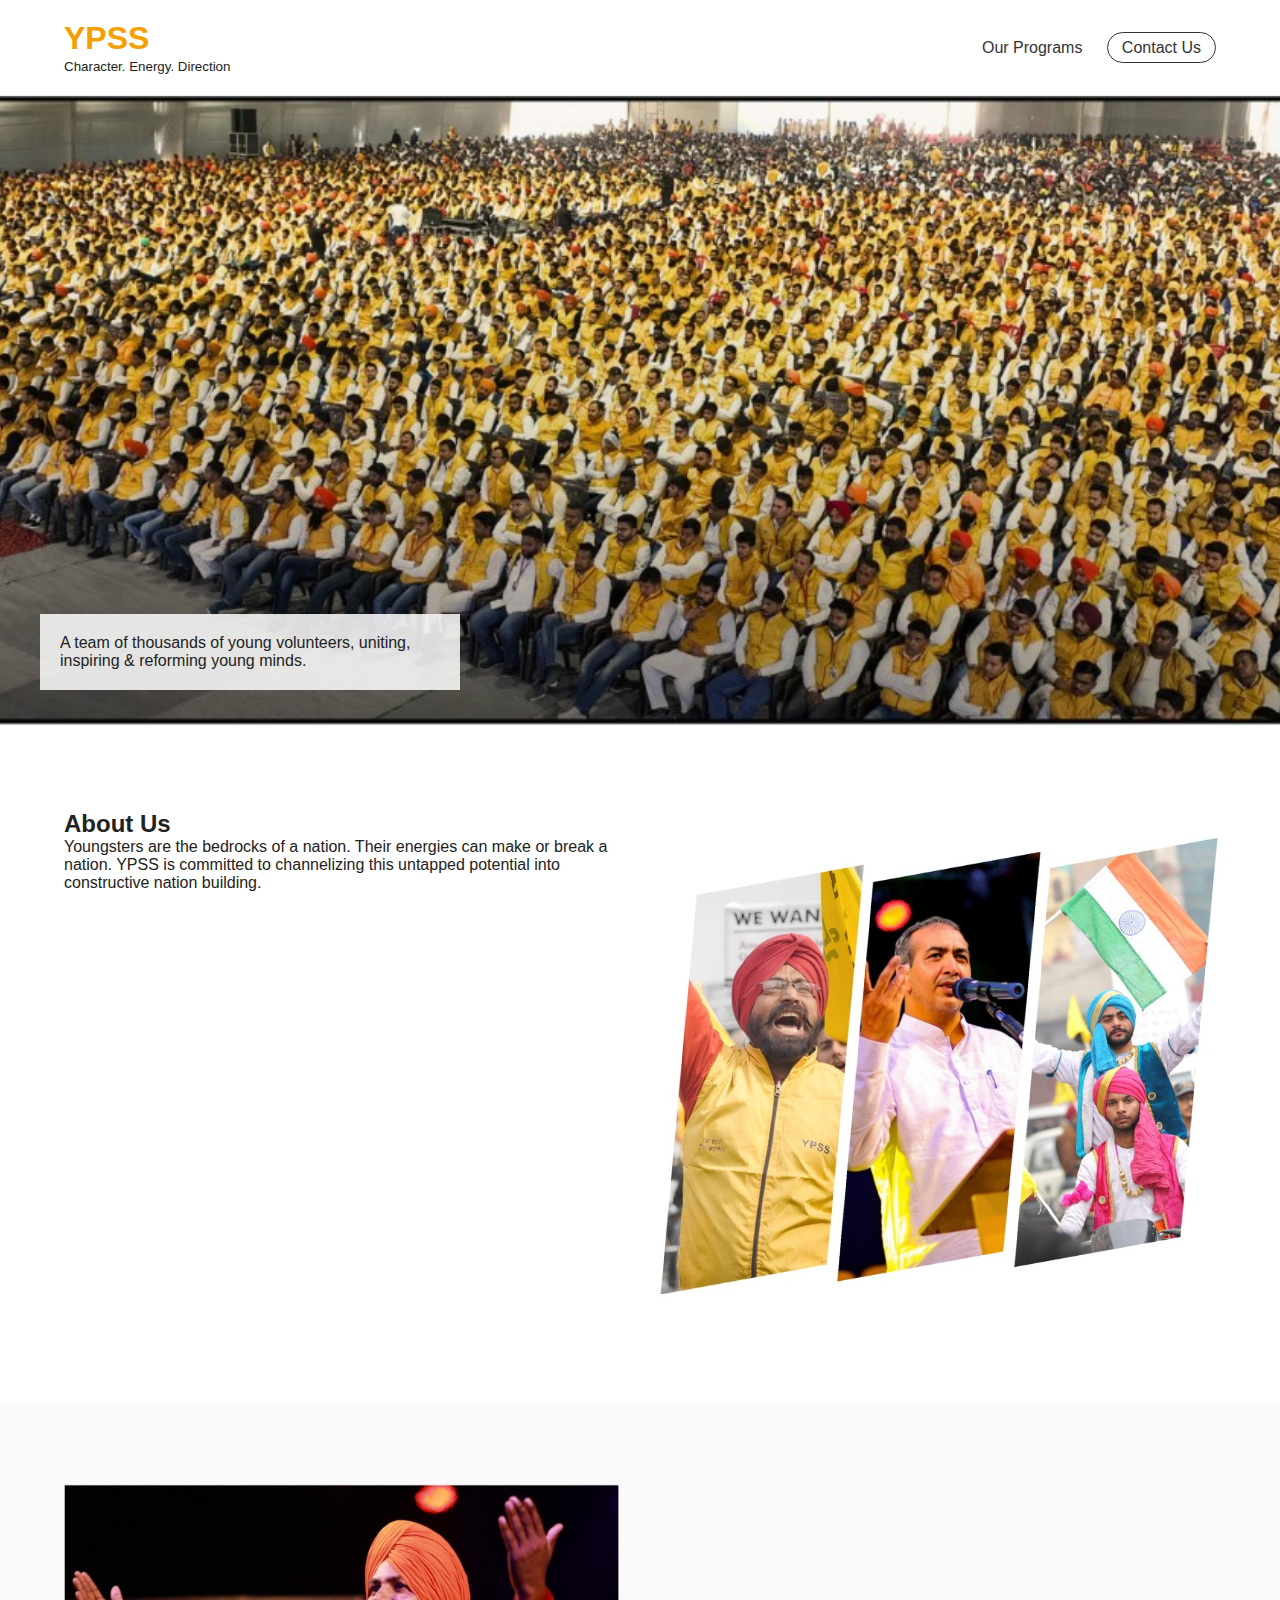
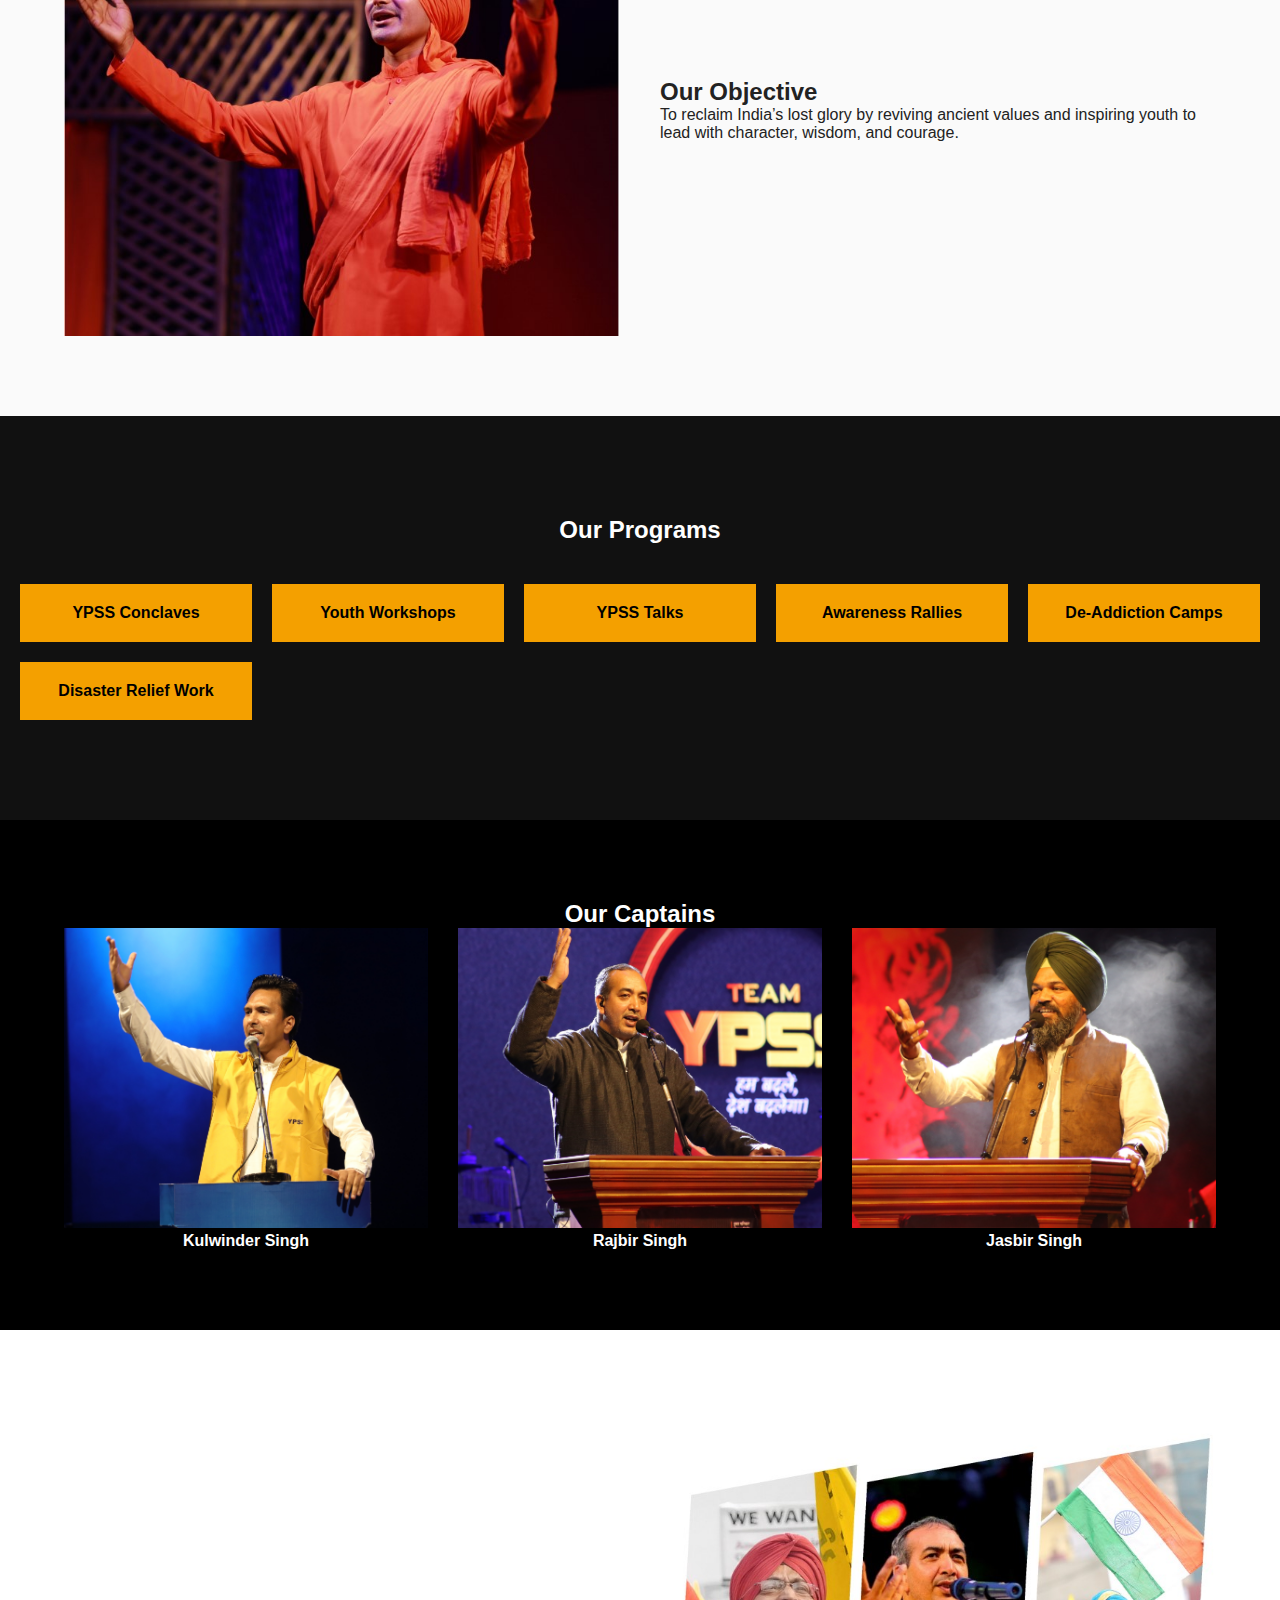
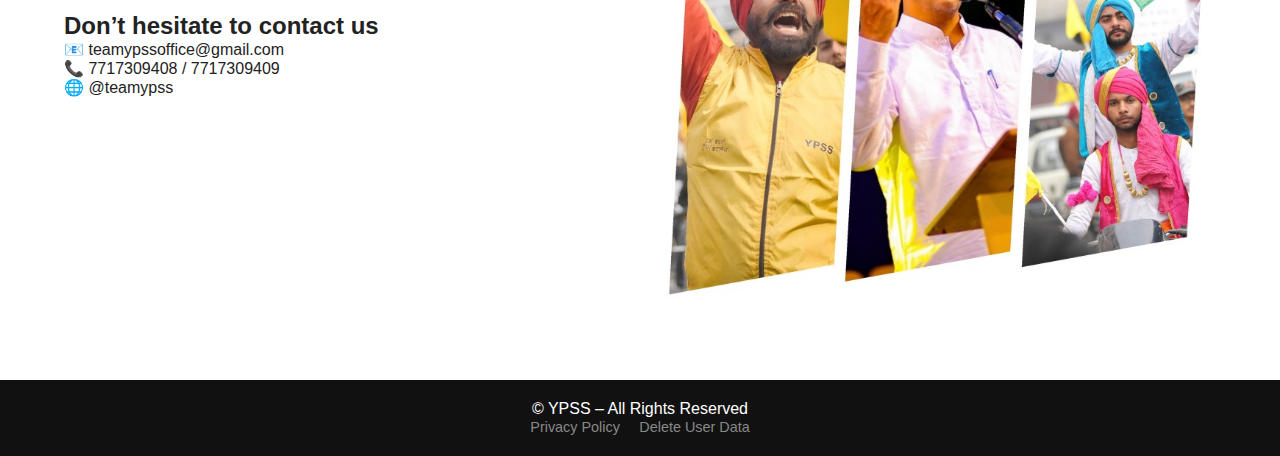
<file: index.html>
<!DOCTYPE html>
<html lang="en">
<head>
  <meta charset="UTF-8" />
  <title>YPSS – Youth Power Social Society</title>
  <meta name="viewport" content="width=device-width, initial-scale=1.0">
  <link rel="stylesheet" href="css/style.css">
</head>
<body>

<!-- HEADER -->
<header class="header">
  <div class="container nav">
    <div class="logo">
      <span class="logo-main">YPSS</span><br>
      <small>Character. Energy. Direction</small>
    </div>
    <nav>
      <a href="#programs">Our Programs</a>
      <a href="#contact" class="btn-outline">Contact Us</a>
    </nav>
  </div>
</header>

<!-- HERO -->
<section class="hero">
  <img src="images/hero.jpg" alt="YPSS Crowd">
  <div class="hero-text">
    <p>A team of thousands of young volunteers, uniting, inspiring & reforming young minds.</p>
  </div>
</section>

<!-- ABOUT -->
<section class="section">
  <div class="container about">
    <div class="about-text">
      <h2>About Us</h2>
      <p>
        Youngsters are the bedrocks of a nation. Their energies can make or break a nation.
        YPSS is committed to channelizing this untapped potential into constructive nation building.
      </p>
    </div>

    <div class="about-images">
      <img src="images/about1.jpg">
      
    </div>
  </div>
</section>

<!-- OBJECTIVE -->
<section class="section light">
  <div class="container split">
    <img src="images/about2.jpg" class="split-img">
    <div>
      <h2>Our Objective</h2>
      <p>
        To reclaim India’s lost glory by reviving ancient values and inspiring youth to lead with character,
        wisdom, and courage.
      </p>
    </div>
  </div>
</section>

<!-- PROGRAMS -->
<section class="programs" id="programs">
  <h2>Our Programs</h2>
  <div class="program-grid">
    <div class="program">YPSS Conclaves</div>
    <div class="program">Youth Workshops</div>
    <div class="program">YPSS Talks</div>
    <div class="program">Awareness Rallies</div>
    <div class="program">De-Addiction Camps</div>
    <div class="program">Disaster Relief Work</div>
  </div>
</section>

<!-- CAPTAINS -->
<section class="section dark">
  <h2 class="center">Our Captains</h2>
  <div class="container captains">
    <div class="captain">
      <img src="images/kulwinder.jpeg">
      <h4>Kulwinder Singh</h4>
    </div>
    <div class="captain">
      <img src="images/rajbir.jpeg">
      <h4>Rajbir Singh</h4>
    </div>
    <div class="captain">
      <img src="images/jasbir.jpeg">
      <h4>Jasbir Singh</h4>
    </div>
  </div>
</section>

<!-- CONTACT -->
<section class="section" id="contact">
  <div class="container contact">
    <div>
      <h2>Don’t hesitate to contact us</h2>
      <p>📧 teamypssoffice@gmail.com</p>
      <p>📞 7717309408 / 7717309409</p>
      <p>🌐 @teamypss</p>
    </div>
    <img src="images/about1.jpg" class="contact-img">
  </div>
</section>

<footer class="footer">
  <p>© YPSS – All Rights Reserved</p>
  <p>
    <a href="privacy-policy.html" style="color: #888; text-decoration: none; font-size: 0.9em; margin-right: 15px;">Privacy Policy</a>
    <a href="delete-user-policy.html" style="color: #888; text-decoration: none; font-size: 0.9em;">Delete User Data</a>
  </p>
</footer>

</body>
</html>
</file>
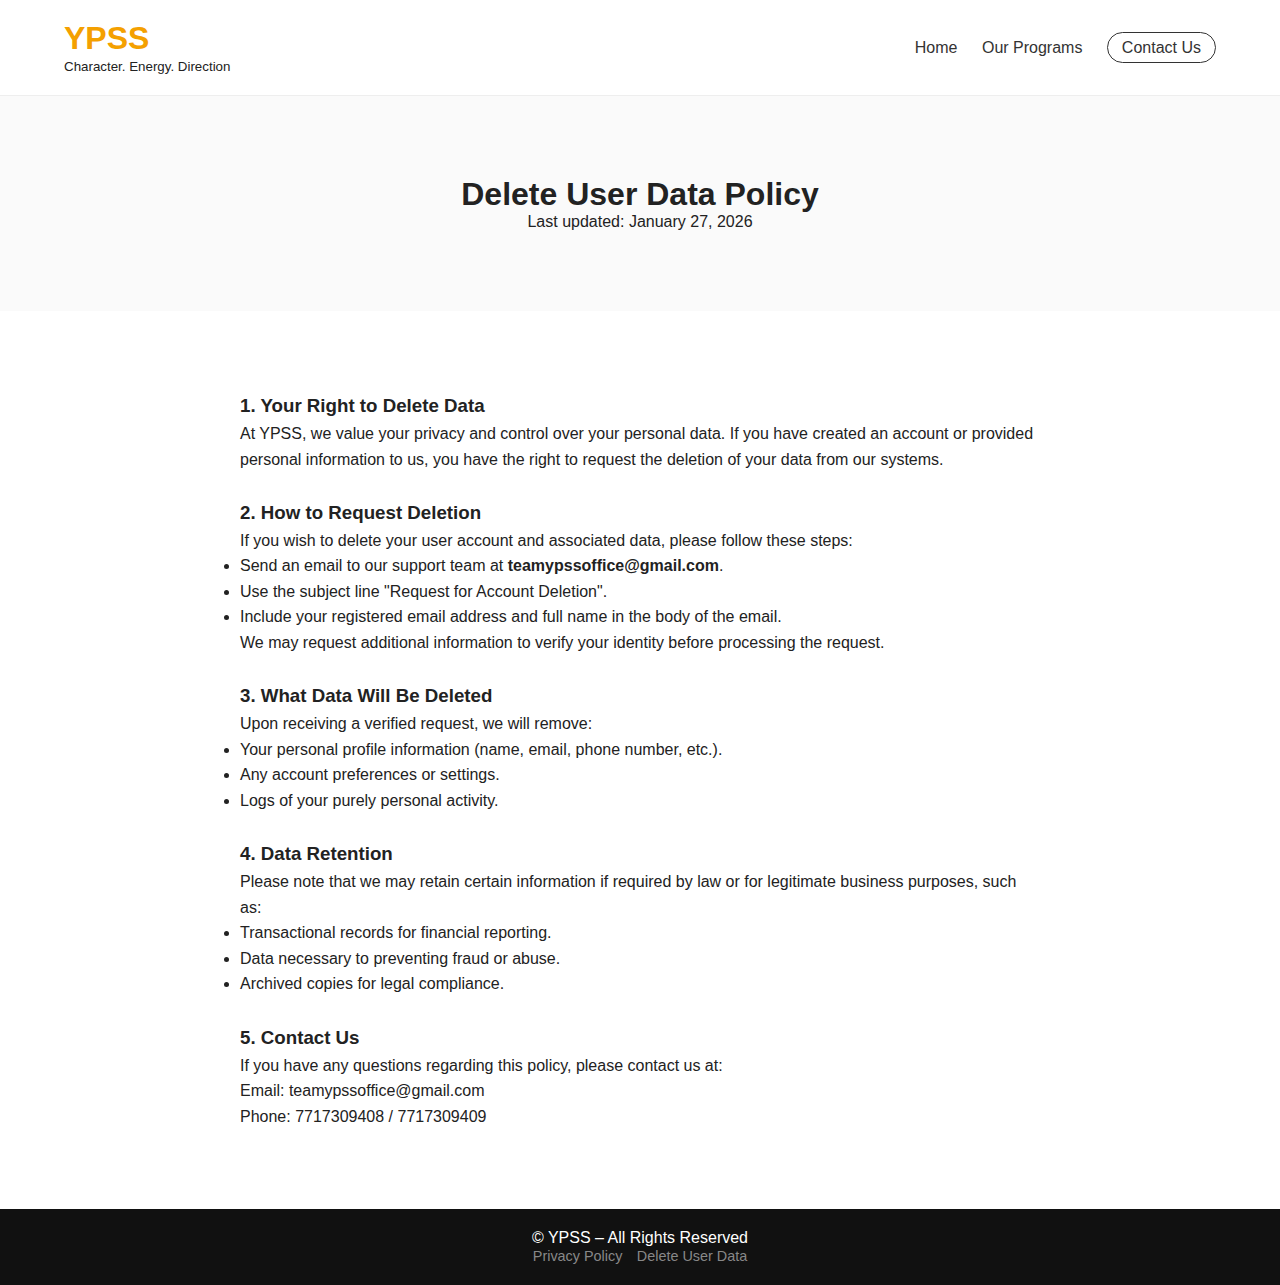
<file: delete-user-policy.html>
<!DOCTYPE html>
<html lang="en">
<head>
  <meta charset="UTF-8" />
  <title>Delete User Policy – YPSS</title>
  <meta name="viewport" content="width=device-width, initial-scale=1.0">
  <link rel="stylesheet" href="css/style.css">
</head>
<body>

<!-- HEADER -->
<header class="header">
  <div class="container nav">
    <div class="logo">
      <span class="logo-main">YPSS</span><br>
      <small>Character. Energy. Direction</small>
    </div>
    <nav>
      <a href="index.html">Home</a>
      <a href="index.html#programs">Our Programs</a>
      <a href="index.html#contact" class="btn-outline">Contact Us</a>
    </nav>
  </div>
</header>

<!-- HERO -->
<section class="section light">
  <div class="container center">
    <h1>Delete User Data Policy</h1>
    <p>Last updated: January 27, 2026</p>
  </div>
</section>

<!-- CONTENT -->
<section class="section">
  <div class="container">
    <div class="privacy-content" style="max-width: 800px; margin: 0 auto; line-height: 1.6;">
      <h3>1. Your Right to Delete Data</h3>
      <p>At YPSS, we value your privacy and control over your personal data. If you have created an account or provided personal information to us, you have the right to request the deletion of your data from our systems.</p>
      <br>

      <h3>2. How to Request Deletion</h3>
      <p>If you wish to delete your user account and associated data, please follow these steps:</p>
      <ul>
        <li>Send an email to our support team at <strong>teamypssoffice@gmail.com</strong>.</li>
        <li>Use the subject line "Request for Account Deletion".</li>
        <li>Include your registered email address and full name in the body of the email.</li>
      </ul>
      <p>We may request additional information to verify your identity before processing the request.</p>
      <br>

      <h3>3. What Data Will Be Deleted</h3>
      <p>Upon receiving a verified request, we will remove:</p>
      <ul>
        <li>Your personal profile information (name, email, phone number, etc.).</li>
        <li>Any account preferences or settings.</li>
        <li>Logs of your purely personal activity.</li>
      </ul>
      <br>

      <h3>4. Data Retention</h3>
      <p>Please note that we may retain certain information if required by law or for legitimate business purposes, such as:</p>
      <ul>
        <li>Transactional records for financial reporting.</li>
        <li>Data necessary to preventing fraud or abuse.</li>
        <li>Archived copies for legal compliance.</li>
      </ul>
      <br>

      <h3>5. Contact Us</h3>
      <p>If you have any questions regarding this policy, please contact us at:</p>
      <p>Email: teamypssoffice@gmail.com</p>
      <p>Phone: 7717309408 / 7717309409</p>
    </div>
  </div>
</section>

<footer class="footer">
  <p>© YPSS – All Rights Reserved</p>
  <p>
    <a href="privacy-policy.html" style="color: #888; text-decoration: none; font-size: 0.9em; margin-right: 10px;">Privacy Policy</a>
    <a href="delete-user-policy.html" style="color: #888; text-decoration: none; font-size: 0.9em;">Delete User Data</a>
  </p>
</footer>

</body>
</html>
</file>
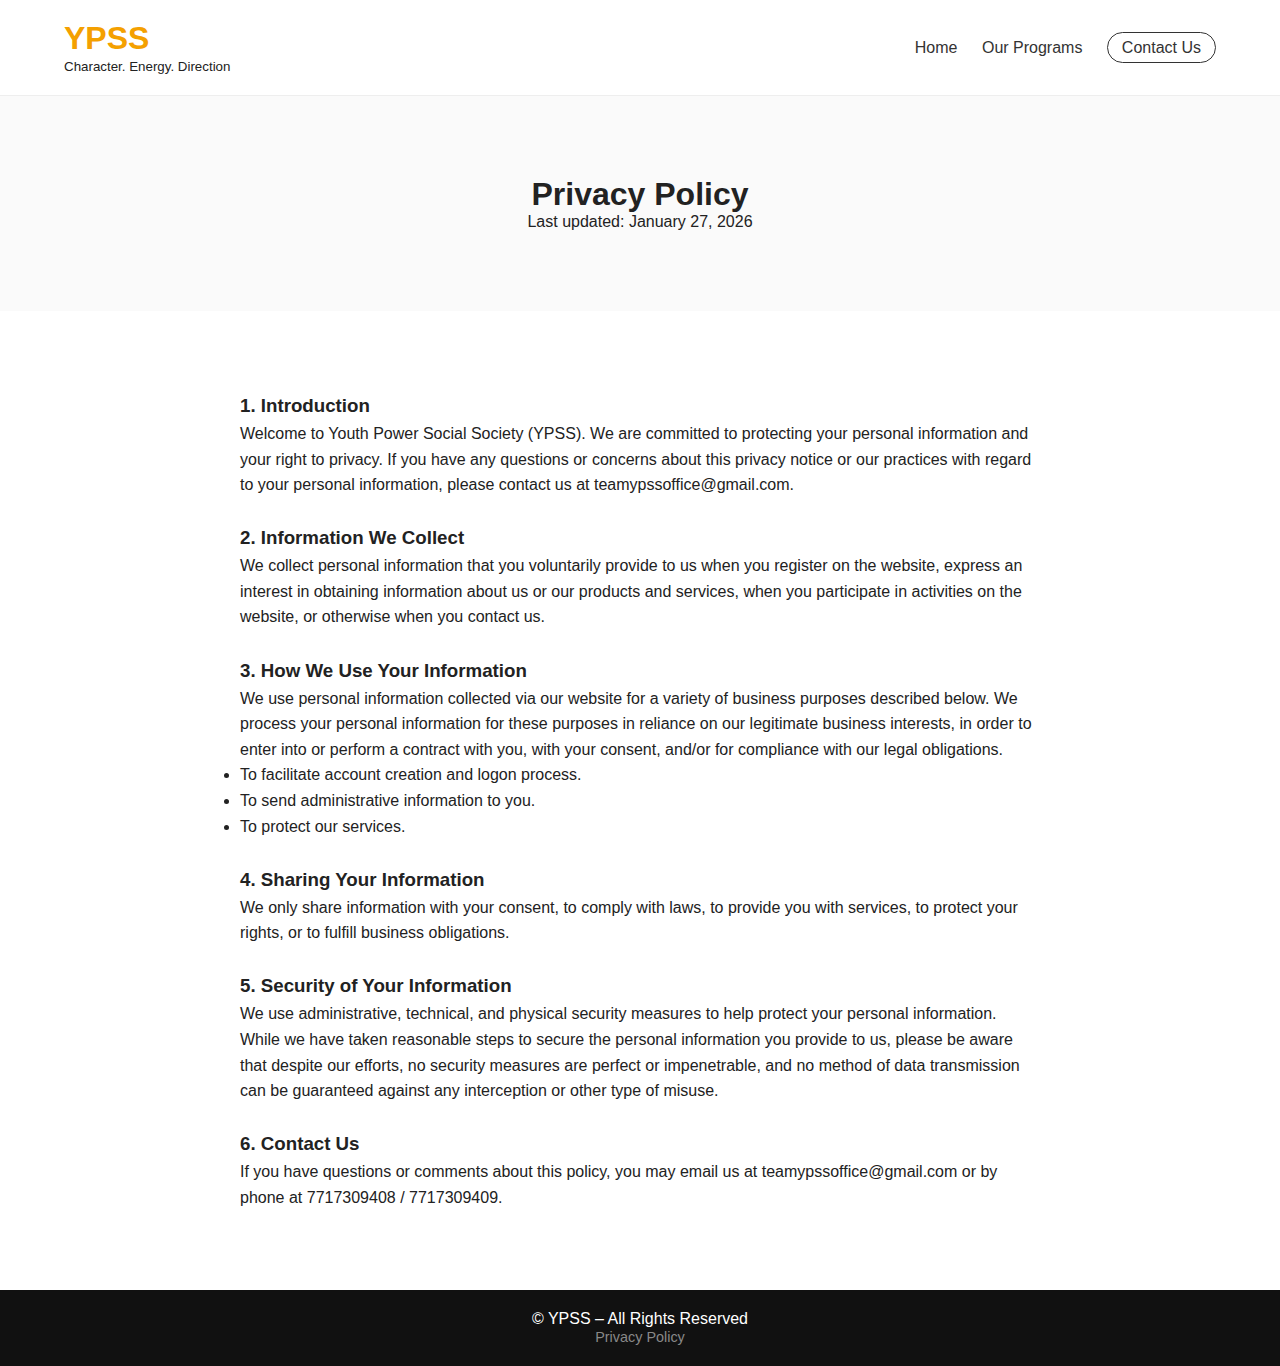
<file: privacy-policy.html>
<!DOCTYPE html>
<html lang="en">
<head>
  <meta charset="UTF-8" />
  <title>Privacy Policy – YPSS</title>
  <meta name="viewport" content="width=device-width, initial-scale=1.0">
  <link rel="stylesheet" href="css/style.css">
</head>
<body>

<!-- HEADER -->
<header class="header">
  <div class="container nav">
    <div class="logo">
      <span class="logo-main">YPSS</span><br>
      <small>Character. Energy. Direction</small>
    </div>
    <nav>
      <a href="index.html">Home</a>
      <a href="index.html#programs">Our Programs</a>
      <a href="index.html#contact" class="btn-outline">Contact Us</a>
    </nav>
  </div>
</header>

<!-- HERO -->
<section class="section light">
  <div class="container center">
    <h1>Privacy Policy</h1>
    <p>Last updated: January 27, 2026</p>
  </div>
</section>

<!-- CONTENT -->
<section class="section">
  <div class="container">
    <div class="privacy-content" style="max-width: 800px; margin: 0 auto; line-height: 1.6;">
      <h3>1. Introduction</h3>
      <p>Welcome to Youth Power Social Society (YPSS). We are committed to protecting your personal information and your right to privacy. If you have any questions or concerns about this privacy notice or our practices with regard to your personal information, please contact us at teamypssoffice@gmail.com.</p>
      <br>

      <h3>2. Information We Collect</h3>
      <p>We collect personal information that you voluntarily provide to us when you register on the website, express an interest in obtaining information about us or our products and services, when you participate in activities on the website, or otherwise when you contact us.</p>
      <br>

      <h3>3. How We Use Your Information</h3>
      <p>We use personal information collected via our website for a variety of business purposes described below. We process your personal information for these purposes in reliance on our legitimate business interests, in order to enter into or perform a contract with you, with your consent, and/or for compliance with our legal obligations.</p>
      <ul>
        <li>To facilitate account creation and logon process.</li>
        <li>To send administrative information to you.</li>
        <li>To protect our services.</li>
      </ul>
      <br>

      <h3>4. Sharing Your Information</h3>
      <p>We only share information with your consent, to comply with laws, to provide you with services, to protect your rights, or to fulfill business obligations.</p>
      <br>

      <h3>5. Security of Your Information</h3>
      <p>We use administrative, technical, and physical security measures to help protect your personal information. While we have taken reasonable steps to secure the personal information you provide to us, please be aware that despite our efforts, no security measures are perfect or impenetrable, and no method of data transmission can be guaranteed against any interception or other type of misuse.</p>
      <br>

      <h3>6. Contact Us</h3>
      <p>If you have questions or comments about this policy, you may email us at teamypssoffice@gmail.com or by phone at 7717309408 / 7717309409.</p>
    </div>
  </div>
</section>

<footer class="footer">
  <p>© YPSS – All Rights Reserved</p>
  <p><a href="privacy-policy.html" style="color: #888; text-decoration: none; font-size: 0.9em;">Privacy Policy</a></p>
</footer>

</body>
</html>
</file>
<file: css/style.css>
* {
  margin: 0;
  padding: 0;
  box-sizing: border-box;
  font-family: Arial, sans-serif;
}

body {
  color: #222;
}

.container {
  width: 90%;
  max-width: 1200px;
  margin: auto;
}

/* HEADER */
.header {
  padding: 20px 0;
  border-bottom: 1px solid #eee;
}

.nav {
  display: flex;
  justify-content: space-between;
  align-items: center;
}

.logo-main {
  font-size: 32px;
  font-weight: bold;
  color: #f4a000;
}

nav a {
  margin-left: 20px;
  text-decoration: none;
  color: #333;
}

.btn-outline {
  border: 1px solid #333;
  padding: 6px 14px;
  border-radius: 20px;
}

/* HERO */
.hero {
  position: relative;
}

.hero img {
  width: 100%;
  height: 70vh;
  object-fit: cover;
}

.hero-text {
  position: absolute;
  bottom: 40px;
  left: 40px;
  background: rgba(255,255,255,0.85);
  padding: 20px;
  max-width: 420px;
}

/* SECTIONS */
.section {
  padding: 80px 0;
}

.light {
  background: #fafafa;
}

.dark {
  background: #000;
  color: #fff;
}

.center {
  text-align: center;
}

/* ABOUT */
.about {
  display: grid;
  grid-template-columns: 1fr 1fr;
  gap: 40px;
}

.about-images img {
  width: 100%;
  margin-bottom: 20px;
  transform: skew(-2deg);
}

/* SPLIT */
.split {
  display: grid;
  grid-template-columns: 1fr 1fr;
  gap: 40px;
  align-items: center;
}

.split-img {
  width: 100%;
}

/* PROGRAMS */
.programs {
  background: #111;
  color: #fff;
  padding: 100px 20px;
  text-align: center;
}

.program-grid {
  display: grid;
  grid-template-columns: repeat(auto-fit, minmax(200px,1fr));
  gap: 20px;
  margin-top: 40px;
}

.program {
  background: #f4a000;
  color: #000;
  padding: 20px;
  font-weight: bold;
}

/* CAPTAINS */
.captains {
  display: grid;
  grid-template-columns: repeat(3,1fr);
  gap: 30px;
  text-align: center;
}

.captain img {
  width: 100%;
  height: 300px;
  object-fit: cover;
}

/* CONTACT */
.contact {
  display: grid;
  grid-template-columns: 1fr 1fr;
  gap: 40px;
  align-items: center;
}

.contact-img {
  width: 100%;
}

/* FOOTER */
.footer {
  text-align: center;
  padding: 20px;
  background: #111;
  color: #fff;
}

/* RESPONSIVE */
@media (max-width: 768px) {
  .about, .split, .contact {
    grid-template-columns: 1fr;
  }

  .captains {
    grid-template-columns: 1fr;
  }

  .hero img {
    height: 50vh;
  }
}
</file>
